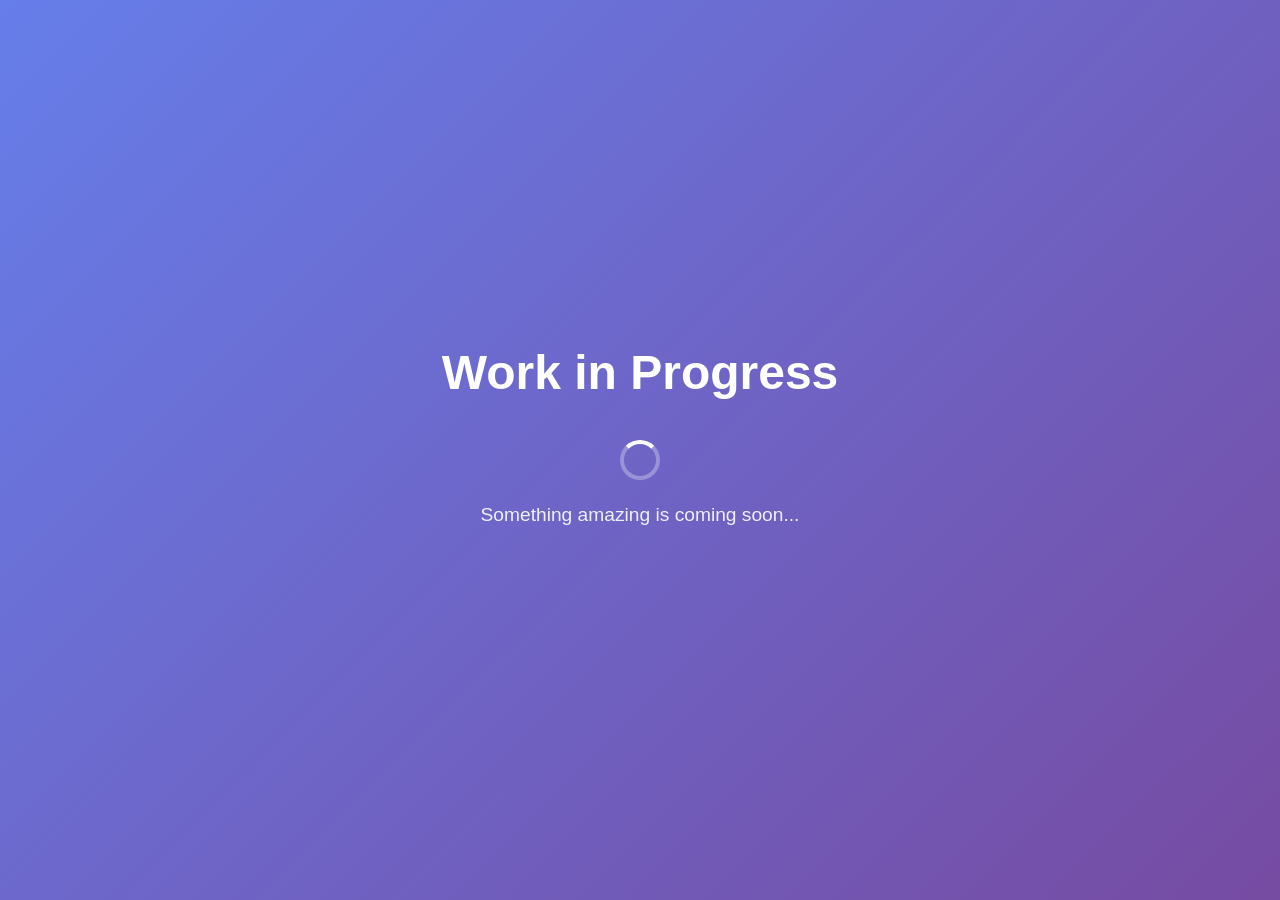
<file: index.html>
<!DOCTYPE html>
<html lang="en">
<head>
    <meta charset="UTF-8">
    <meta name="viewport" content="width=device-width, initial-scale=1.0">
    <title>Work in Progress</title>
    <style>
        * {
            margin: 0;
            padding: 0;
            box-sizing: border-box;
        }
        
        body {
            font-family: -apple-system, BlinkMacSystemFont, 'Segoe UI', Roboto, Oxygen, Ubuntu, Cantarell, sans-serif;
            display: flex;
            justify-content: center;
            align-items: center;
            height: 100vh;
            background: linear-gradient(135deg, #667eea 0%, #764ba2 100%);
        }
        
        .container {
            text-align: center;
            color: white;
            padding: 20px;
        }
        
        h1 {
            font-size: 3rem;
            margin-bottom: 20px;
            animation: fadeIn 1s ease-in;
        }
        
        p {
            font-size: 1.2rem;
            margin-bottom: 30px;
            opacity: 0.9;
            animation: fadeIn 1.5s ease-in;
        }
        
        .spinner {
            display: inline-block;
            width: 40px;
            height: 40px;
            border: 4px solid rgba(255, 255, 255, 0.3);
            border-top-color: white;
            border-radius: 50%;
            animation: spin 1s linear infinite;
            margin: 20px 0;
        }
        
        @keyframes spin {
            to { transform: rotate(360deg); }
        }
        
        @keyframes fadeIn {
            from { opacity: 0; transform: translateY(-10px); }
            to { opacity: 1; transform: translateY(0); }
        }
    </style>
</head>
<body>
    <div class="container">
        <h1>Work in Progress</h1>
        <div class="spinner"></div>
        <p>Something amazing is coming soon...</p>
    </div>
</body>
</html>
</file>
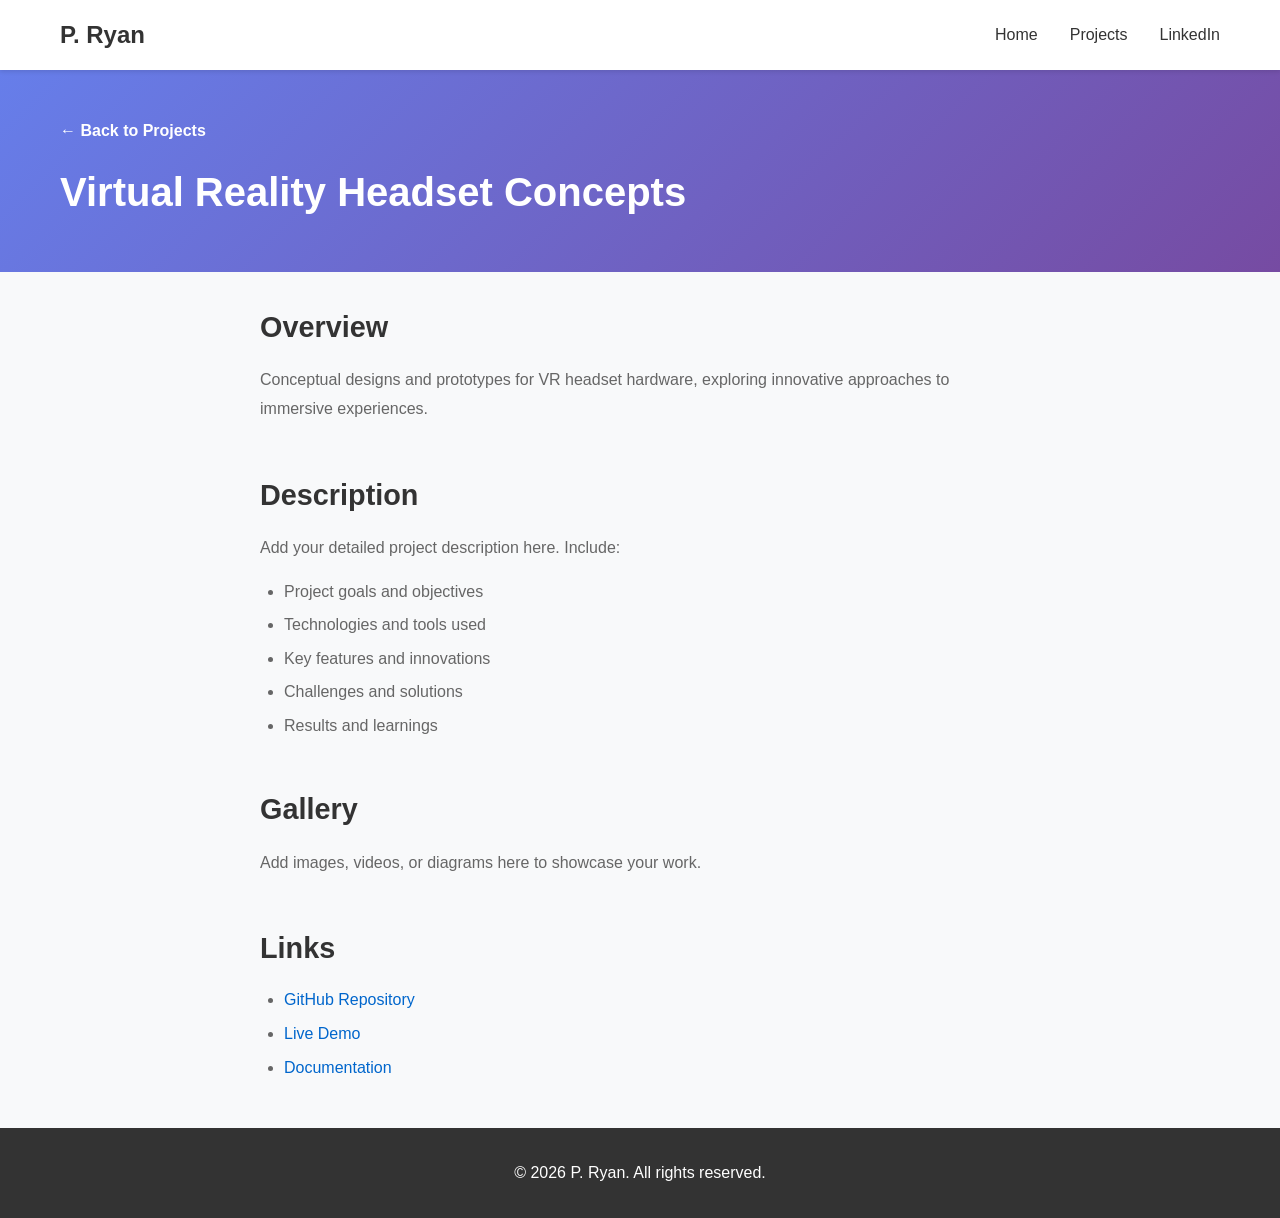
<file: projects/vr-headset.html>
<!DOCTYPE html>
<html lang="en">
<head>
    <meta charset="UTF-8">
    <meta name="viewport" content="width=device-width, initial-scale=1.0">
    <title>Virtual Reality Headset Concepts - P. Ryan</title>
    <link rel="stylesheet" href="../styles.css">
    <link rel="stylesheet" href="project.css">
</head>
<body>
    <nav class="navbar">
        <div class="container">
            <div class="nav-brand"><a href="../index.html">P. Ryan</a></div>
            <ul class="nav-links">
                <li><a href="../index.html#home">Home</a></li>
                <li><a href="../index.html#projects">Projects</a></li>
                <li><a href="https://linkedin.com/in/pryan1068" target="_blank">LinkedIn</a></li>
            </ul>
        </div>
    </nav>

    <div class="project-hero">
        <div class="container">
            <a href="../index.html#projects" class="back-link">← Back to Projects</a>
            <h1>Virtual Reality Headset Concepts</h1>
        </div>
    </div>

    <div class="container project-content">
        <section class="project-section">
            <h2>Overview</h2>
            <p>Conceptual designs and prototypes for VR headset hardware, exploring innovative approaches to immersive experiences.</p>
        </section>

        <section class="project-section">
            <h2>Description</h2>
            <p>Add your detailed project description here. Include:</p>
            <ul>
                <li>Project goals and objectives</li>
                <li>Technologies and tools used</li>
                <li>Key features and innovations</li>
                <li>Challenges and solutions</li>
                <li>Results and learnings</li>
            </ul>
        </section>

        <section class="project-section">
            <h2>Gallery</h2>
            <p>Add images, videos, or diagrams here to showcase your work.</p>
        </section>

        <section class="project-section">
            <h2>Links</h2>
            <ul>
                <li><a href="#">GitHub Repository</a></li>
                <li><a href="#">Live Demo</a></li>
                <li><a href="#">Documentation</a></li>
            </ul>
        </section>
    </div>

    <footer>
        <div class="container">
            <p>&copy; 2026 P. Ryan. All rights reserved.</p>
        </div>
    </footer>
</body>
</html>
</file>
<file: styles.css>
* {
    margin: 0;
    padding: 0;
    box-sizing: border-box;
}

body {
    font-family: 'Segoe UI', Tahoma, Geneva, Verdana, sans-serif;
    line-height: 1.6;
    color: #333;
    background-color: #f8f9fa;
}

.container {
    max-width: 1200px;
    margin: 0 auto;
    padding: 0 20px;
}

/* Navigation */
.navbar {
    background: white;
    box-shadow: 0 2px 4px rgba(0,0,0,0.1);
    position: sticky;
    top: 0;
    z-index: 100;
}

.navbar .container {
    display: flex;
    justify-content: space-between;
    align-items: center;
    padding: 1rem 20px;
}

.nav-brand {
    font-size: 1.5rem;
    font-weight: bold;
    color: #333;
}

.nav-links {
    display: flex;
    list-style: none;
    gap: 2rem;
}

.nav-links a {
    text-decoration: none;
    color: #333;
    transition: color 0.3s ease;
}

.nav-links a:hover {
    color: #0066cc;
}

/* Hero Section */
.hero {
    background: linear-gradient(135deg, #667eea 0%, #764ba2 100%);
    color: white;
    padding: 6rem 20px;
    text-align: center;
}

.hero-content h1 {
    font-size: 3rem;
    margin-bottom: 1rem;
}

.hero-content .intro {
    font-size: 1.2rem;
    margin-bottom: 2rem;
    max-width: 600px;
    margin-left: auto;
    margin-right: auto;
}

.btn {
    display: inline-block;
    padding: 0.75rem 2rem;
    border-radius: 4px;
    text-decoration: none;
    font-weight: 600;
    transition: all 0.3s ease;
    border: none;
    cursor: pointer;
}

.btn-primary {
    background-color: white;
    color: #667eea;
}

.btn-primary:hover {
    background-color: #f0f0f0;
    transform: translateY(-2px);
}

/* Projects Section */
.projects {
    padding: 4rem 20px;
    background-color: #f8f9fa;
}

.projects h2 {
    text-align: center;
    font-size: 2.5rem;
    margin-bottom: 3rem;
    color: #333;
}

.project-grid {
    display: grid;
    grid-template-columns: repeat(auto-fit, minmax(300px, 1fr));
    gap: 2rem;
}

.project-card {
    background: white;
    border-radius: 8px;
    overflow: hidden;
    box-shadow: 0 4px 6px rgba(0,0,0,0.1);
    transition: all 0.3s ease;
}

.project-card:hover {
    transform: translateY(-5px);
    box-shadow: 0 8px 12px rgba(0,0,0,0.15);
}

.project-image {
    width: 100%;
    height: 200px;
    background-size: cover;
    background-position: center;
}

.project-card h3 {
    padding: 1.5rem 1.5rem 0.5rem;
    font-size: 1.3rem;
    color: #333;
}

.project-card p {
    padding: 0 1.5rem;
    color: #666;
    font-size: 0.95rem;
}

.project-link {
    display: inline-block;
    padding: 1rem 1.5rem;
    color: #0066cc;
    text-decoration: none;
    font-weight: 600;
    transition: color 0.3s ease;
}

.project-link:hover {
    color: #0052a3;
}

/* Footer */
footer {
    background-color: #333;
    color: white;
    text-align: center;
    padding: 2rem;
}

/* Responsive */
@media (max-width: 768px) {
    .hero-content h1 {
        font-size: 2rem;
    }

    .hero-content .intro {
        font-size: 1rem;
    }

    .nav-links {
        gap: 1rem;
    }

    .project-grid {
        grid-template-columns: 1fr;
    }
}
</file>
<file: projects/project.css>
.nav-brand a {
    text-decoration: none;
    color: #333;
}

.project-hero {
    background: linear-gradient(135deg, #667eea 0%, #764ba2 100%);
    color: white;
    padding: 3rem 20px;
    margin-bottom: 2rem;
}

.back-link {
    color: white;
    text-decoration: none;
    font-weight: 600;
    transition: opacity 0.3s ease;
}

.back-link:hover {
    opacity: 0.8;
}

.project-hero h1 {
    margin-top: 1rem;
    font-size: 2.5rem;
}

.project-content {
    max-width: 800px;
}

.project-section {
    margin-bottom: 3rem;
}

.project-section h2 {
    font-size: 1.8rem;
    margin-bottom: 1rem;
    color: #333;
}

.project-section p {
    color: #666;
    margin-bottom: 1rem;
    line-height: 1.8;
}

.project-section ul {
    margin-left: 1.5rem;
    color: #666;
}

.project-section ul li {
    margin-bottom: 0.5rem;
}

.project-section a {
    color: #0066cc;
    text-decoration: none;
}

.project-section a:hover {
    text-decoration: underline;
}

@media (max-width: 768px) {
    .project-hero h1 {
        font-size: 1.8rem;
    }
}
</file>
